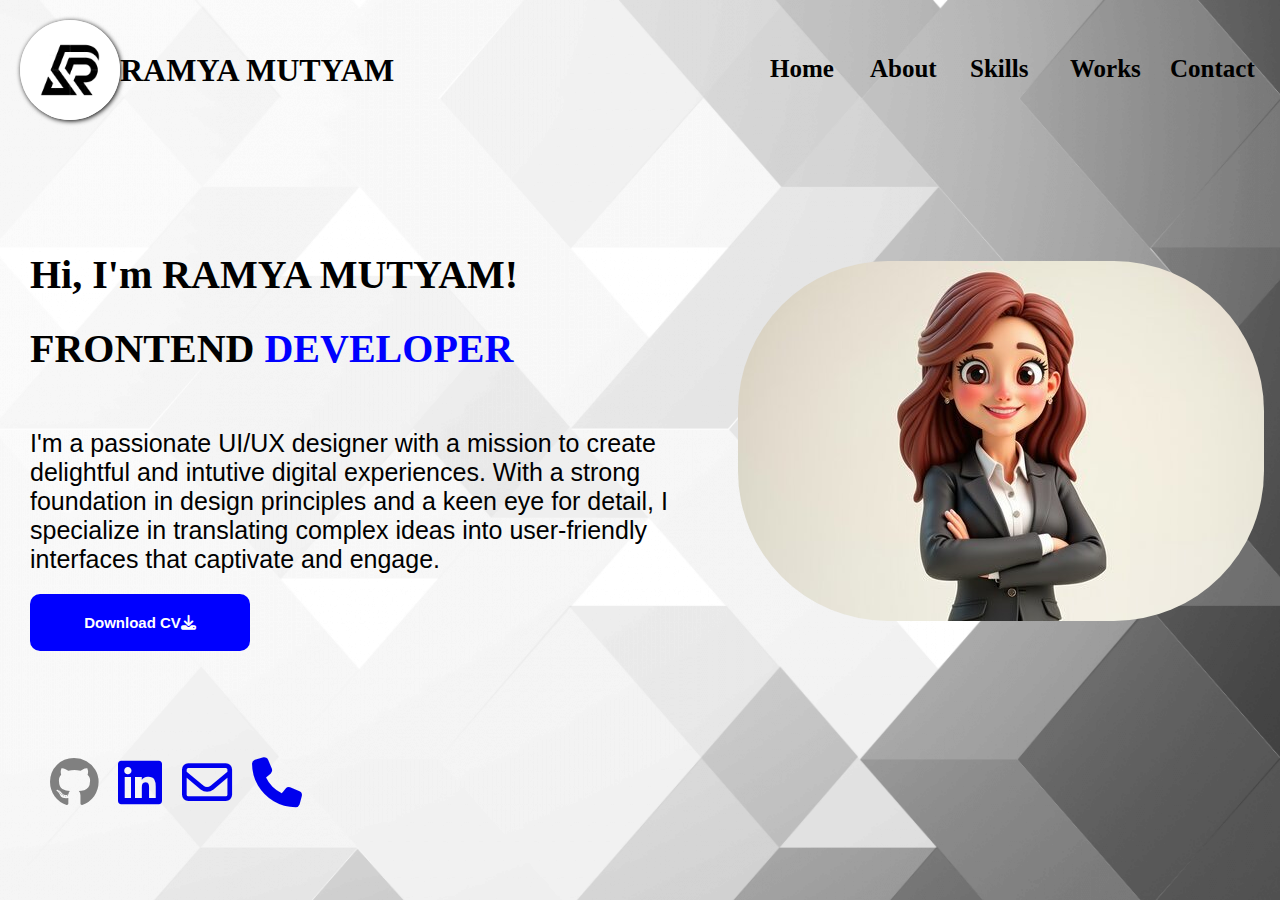
<file: index.html>
<!DOCTYPE html>
<html lang="en">
  <head>
    <meta charset="UTF-8" />
    <meta name="viewport" content="width=device-width, initial-scale=1.0" />
    <title>PORTFOLIO</title>
    <!-- This link is for adding browserIcon(Letter-R) -->
    <link rel="icon" type="image/x-icon" href="/images/Letter-R.jpeg" />
    <!-- This link is for adding font-awsome-icons into our page -->
    <link
      rel="stylesheet"
      href="https://cdnjs.cloudflare.com/ajax/libs/font-awesome/6.5.0/css/all.min.css"
    />
    <!-- And this link is normal css link -->
    <link rel="stylesheet" href="style.css" />
  </head>
  <body class="portfolioPage">
    <!-- navBar -->
    <nav class="navBar">
      <div style="display: flex; align-items: center">
        <img
          class="navImage"
          src="images/Letter-R.jpeg"
          alt="Letter-R"
          width="100px"
          height="100px"
          style="color: red"
        />
        <h1>RAMYA MUTYAM</h1>
      </div>
      <div>
        <ul class="navList" style="display: flex; list-style-type: none">
          <li class="navListItems">
            <a href="#portfolioPage" target="self">Home</a>
          </li>
          <li class="navListItems">
            <a href="SecondaryPages/About.html" target="self">About</a>
          </li>
          <li class="navListItems">
            <a href="SecondaryPages/Skills.html" target="self">Skills</a>
          </li>
          <li class="navListItems">
            <a href="SecondaryPages/Works.html" target="self">Works</a>
          </li>
          <li class="navListItems">
            <a href="SecondaryPages/Contact.html" target="self">Contact</a>
          </li>
        </ul>
      </div>
    </nav>
    <!-- Main -->
    <main class="main">
      <div class="mainLeft">
        <h1>Hi, I'm RAMYA MUTYAM!</h1>
        <h1>
          FRONTEND
          <span class="animated-rotate" style="color: blue">DEVELOPER</span>
        </h1>
        <div class="description">
          I'm a passionate UI/UX designer with a mission to create delightful
          and intutive digital experiences. With a strong foundation in design
          principles and a keen eye for detail, I specialize in translating
          complex ideas into user-friendly interfaces that captivate and engage.
        </div>
        <button class="cv">
          <a class="cvA" href="RAMYA_Resume.pdf" download
            >Download CV<i class="fa-solid fa-download"></i
          ></a>
        </button>
      </div>
      <div class="mainRight">
        <img src="/images/GirlImage.jpeg" alt="my_Image" />
      </div>
    </main>
    <div class="connections">
        <a target="_blank" class="github" href="https://github.com/ramya0098"
          ><i class="fa-brands fa-github"></i></a>
        <a target="_blank" class="linkedin" href="https://www.linkedin.com/in/ramya-ramya-a3058b392/"
          ><i class="fa-brands fa-linkedin"></i></a>
        <a target="_blank" class="mail" href="mailto:ramyamutyam0098@gmail.com"
          ><i class="fa-regular fa-envelope"></i></a>
        <a target="_blank" class="tel" href="tel:+919876543210"><i class="fa-solid fa-phone"></i></a>
    </div>

    <script src="script.js"></script>
  </body>
</html>
</file>
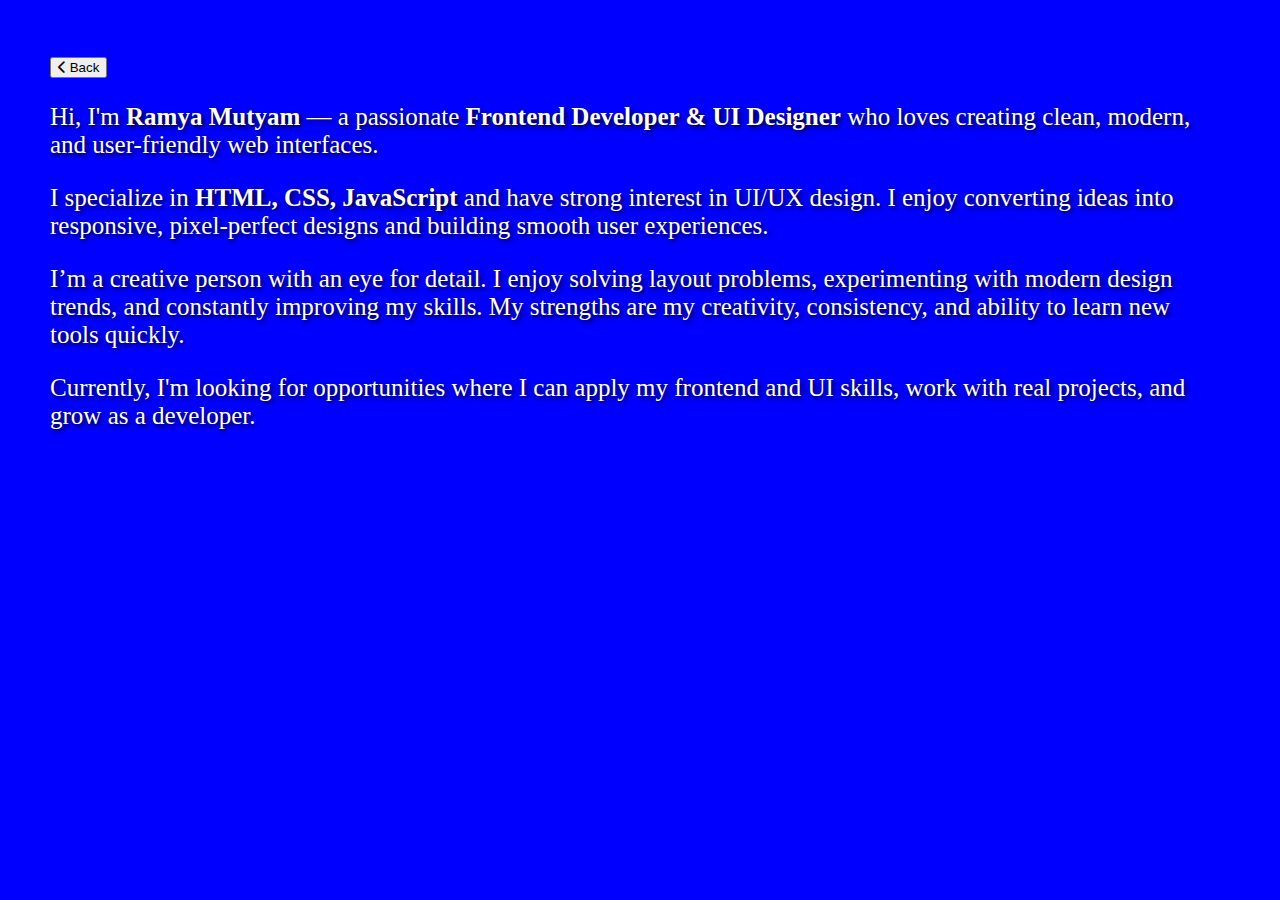
<file: SecondaryPages/About.html>
<!DOCTYPE html>
<html lang="en">
<head>
    <meta charset="UTF-8">
    <meta name="viewport" content="width=device-width, initial-scale=1.0">
    <title>About</title>
      <link
      rel="stylesheet"
      href="https://cdnjs.cloudflare.com/ajax/libs/font-awesome/6.5.0/css/all.min.css"
    />
     <link rel="stylesheet" href="../SecondaryPagesStyles/About.css">
</head>
<body class="AboutPage">
 <div class="backContainer"> <a href="/index.html"><button class="back" >
  <i class="fa-solid fa-chevron-left"> </i>
  Back</button></a></div>
    <p>
  Hi, I'm <strong>Ramya Mutyam</strong> — a passionate
  <strong>Frontend Developer & UI Designer</strong> who loves creating clean,
  modern, and user-friendly web interfaces.
</p>

<p>
  I specialize in <strong>HTML, CSS, JavaScript</strong> and have strong
  interest in UI/UX design. I enjoy converting ideas into responsive,
  pixel-perfect designs and building smooth user experiences.
</p>

<p>
  I’m a creative person with an eye for detail. I enjoy solving layout
  problems, experimenting with modern design trends, and constantly improving
  my skills. My strengths are my creativity, consistency, and ability to 
  learn new tools quickly.
</p>

<p>
  Currently, I'm looking for opportunities where I can apply my frontend and
  UI skills, work with real projects, and grow as a developer.
</p>

</body>
</html>
</file>
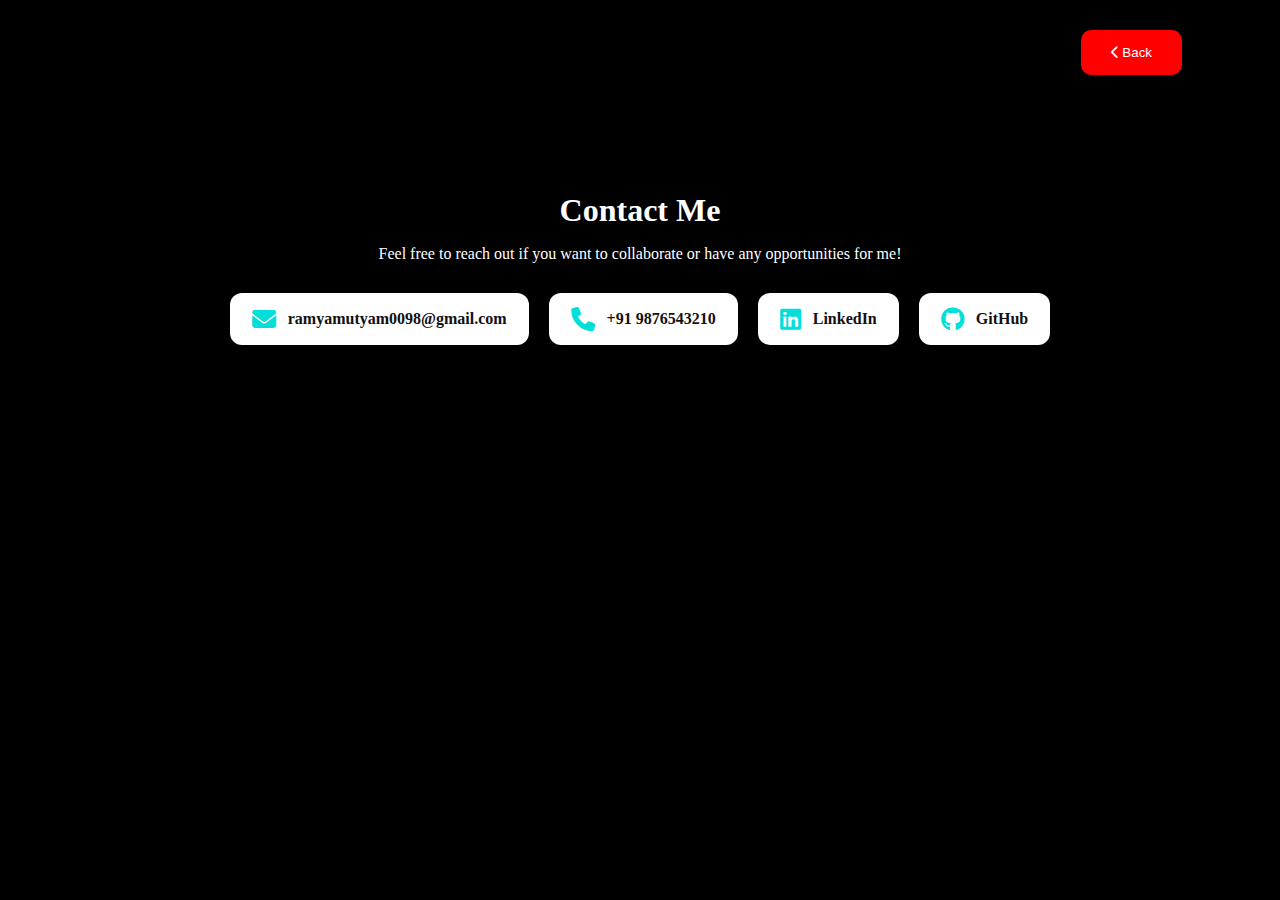
<file: SecondaryPages/Contact.html>
<!DOCTYPE html>
<html lang="en">
<head>
    <meta charset="UTF-8">
    <meta name="viewport" content="width=device-width, initial-scale=1.0">
    <title>Contact</title>
     <link
      rel="stylesheet"
      href="https://cdnjs.cloudflare.com/ajax/libs/font-awesome/6.5.0/css/all.min.css"
    />
    <link rel="stylesheet" href="../SecondaryPagesStyles/Contact.css">
</head>
<body class="contactpage">
  <div class="backContainer"> <a href="/index.html"><button class="back" >
  <i class="fa-solid fa-chevron-left"> </i>
  Back</button></a></div>

    <section id="contact" class="contact-section">
  <h2 style="color: white;">Contact Me</h2>
  <p class="contact-intro">
    Feel free to reach out if you want to collaborate or have any opportunities for me!
  </p>

  <div class="contact-items">

    <a href="mailto:yourmail@gmail.com" class="contact-card">
      <i class="fa-solid fa-envelope"></i>
      <span>ramyamutyam0098@gmail.com</span>
    </a>

    <a href="tel:+919876543210" class="contact-card">
      <i class="fa-solid fa-phone"></i>
      <span>+91 9876543210</span>
    </a>

    <a href="https://www.linkedin.com/in/yourid" target="_blank" class="contact-card">
      <i class="fa-brands fa-linkedin"></i>
      <span>LinkedIn</span>
    </a>

    <a href="https://github.com/yourid" target="_blank" class="contact-card">
      <i class="fa-brands fa-github"></i>
      <span>GitHub</span>
    </a>

  </div>
</section>

</body>
</html>
</file>
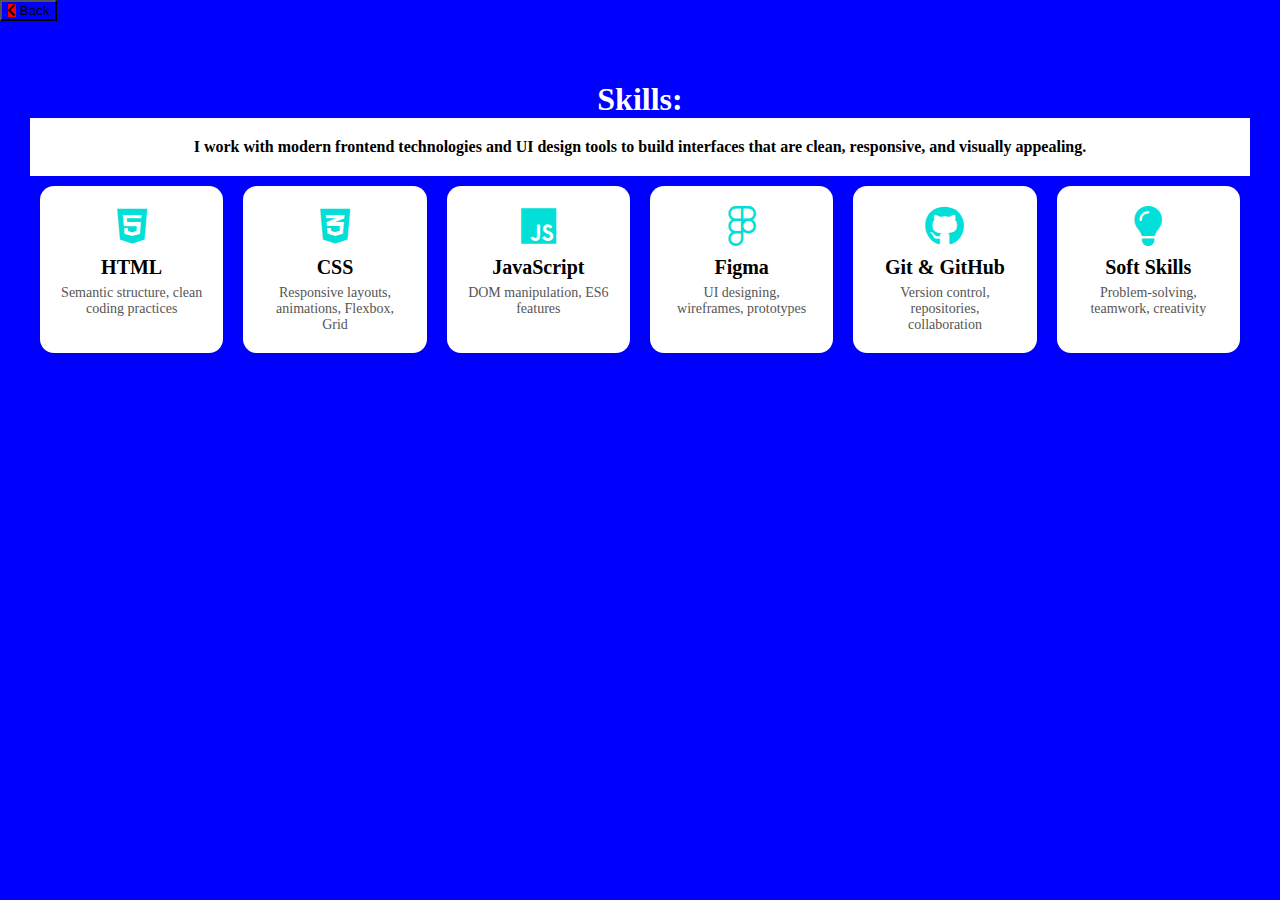
<file: SecondaryPages/Skills.html>
<!DOCTYPE html>
<html lang="en">
<head>
    <meta charset="UTF-8">
    <meta name="viewport" content="width=device-width, initial-scale=1.0">
    <title>Skills</title>
      <link
      rel="stylesheet"
      href="https://cdnjs.cloudflare.com/ajax/libs/font-awesome/6.5.0/css/all.min.css"/>
    <link rel="stylesheet" href="../SecondaryPagesStyles/Skills.css">
</head>
<body>
   <div class="backContainer"> <a href="/index.html"><button class="back"  >
  <i style="background-color: red;" class="fa-solid fa-chevron-left"> </i>
  Back</button></a></div>
  
<section id="skills" class="skills-section">
     <h1 style="color:white">Skills:</h1>
   <p class="skill-intro">
  I work with modern frontend technologies and UI design tools to build interfaces
  that are clean, responsive, and visually appealing.
   </p>

  <div class="skills-grid">

    <div class="skill-card">
      <i class="fa-brands fa-html5"></i>
      <h3>HTML</h3>
      <p>Semantic structure, clean coding practices</p>
    </div>

    <div class="skill-card">
      <i class="fa-brands fa-css3-alt"></i>
      <h3>CSS</h3>
      <p>Responsive layouts, animations, Flexbox, Grid</p>
    </div>

    <div class="skill-card">
      <i class="fa-brands fa-js"></i>
      <h3>JavaScript</h3>
      <p>DOM manipulation, ES6 features</p>
    </div>

    <div class="skill-card">
      <i class="fa-brands fa-figma"></i>
      <h3>Figma</h3>
      <p>UI designing, wireframes, prototypes</p>
    </div>

    <div class="skill-card">
      <i class="fa-brands fa-github"></i>
      <h3>Git & GitHub</h3>
      <p>Version control, repositories, collaboration</p>
    </div>

    <div class="skill-card">
      <i class="fa-solid fa-lightbulb"></i>
      <h3>Soft Skills</h3>
      <p>Problem-solving, teamwork, creativity</p>
    </div>

  </div>
</section>

</body>
</html>
</file>
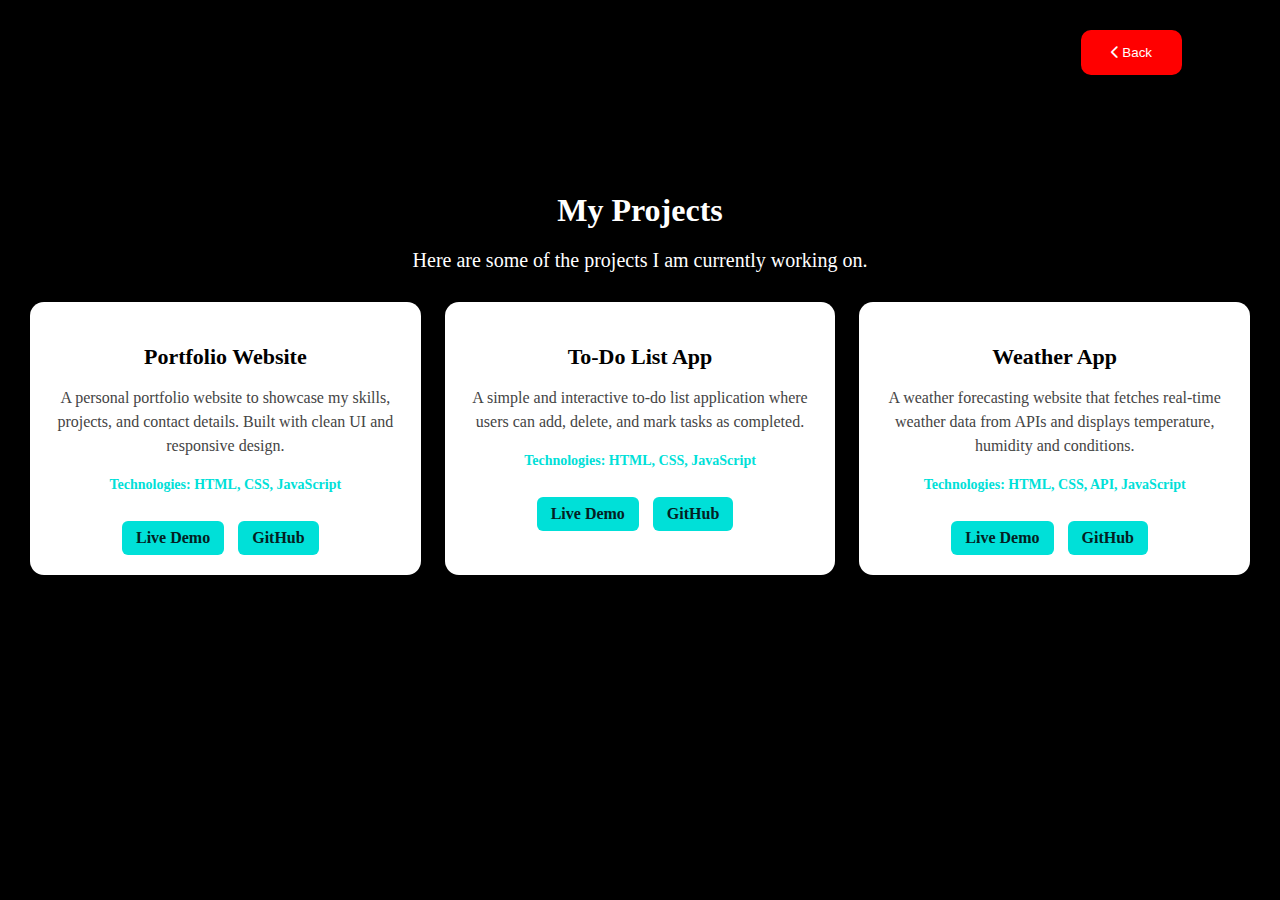
<file: SecondaryPages/Works.html>
<!DOCTYPE html>
<html lang="en">
<head>
    <meta charset="UTF-8">
    <meta name="viewport" content="width=device-width, initial-scale=1.0">
    <title>Works</title>
     <link
      rel="stylesheet"
      href="https://cdnjs.cloudflare.com/ajax/libs/font-awesome/6.5.0/css/all.min.css"
    />
    <link rel="stylesheet" href="../SecondaryPagesStyles/Works.css">
</head>
<body class="workspage">
  <div class="backContainer"> <a href="/index.html"><button class="back" >
  <i class="fa-solid fa-chevron-left"> </i>
  Back</button></a></div>
  
    <section id="works" class="works-section">
  <h2 style="color: white;">My Projects</h2>
  <p class="works-intro">Here are some of the projects I am currently working on.</p>

  <div class="projects-grid">

    <!-- Project 1 -->
    <div class="project-card">
      <h3>Portfolio Website</h3>
      <p>
        A personal portfolio website to showcase my skills, projects, and contact details.
        Built with clean UI and responsive design.
      </p>
      <p class="tech">Technologies: HTML, CSS, JavaScript</p>

      <div class="project-links">
        <a href="https://ramya0098.github.io/Portfolio/" target="_blank">Live Demo</a>
        <a href="https://github.com/ramya0098/Portfolio" target="_blank">GitHub</a>
      </div>
    </div>

    <!-- Project 2 -->
    <div class="project-card">
      <h3>To-Do List App</h3>
      <p>
        A simple and interactive to-do list application where users can add, delete,
        and mark tasks as completed.
      </p>
      <p class="tech">Technologies: HTML, CSS, JavaScript</p>

      <div class="project-links">
        <a href="https://ramya0098.github.io/ToDoApp/" target="_blank">Live Demo</a>
        <a href="https://github.com/ramya0098/ToDoApp" target="_blank">GitHub</a>
      </div>
    </div>

    <!-- Project 3 -->
    <div class="project-card">
      <h3>Weather App</h3>
      <p>
        A weather forecasting website that fetches real-time weather data from APIs
        and displays temperature, humidity and conditions.
      </p>
      <p class="tech">Technologies: HTML, CSS, API, JavaScript</p>

      <div class="project-links">
        <a href="https://ramya0098.github.io/Weather-App/" target="_blank">Live Demo</a>
        <a href="https://github.com/ramya0098/Weather-App" target="_blank">GitHub</a>
      </div>
    </div>

  </div>
</section>

</body>
</html>
</file>
<file: style.css>
/* full page */
.portfolioPage{
    margin: 0;
    width: 100vw;
    height: 100vh;
    background: url(images/wp7453607.png);
    background-repeat: no-repeat;
    background-size: cover;
}
/* navBar Section*/
.navBar{
    padding: 20px;
    display: flex;
    justify-content: space-between;
}
.navImage{
    border-radius: 50px;
    box-shadow: 1px 1px 5px black;
}
.navList{
    font-size: 25px;
    font-weight: bold;
    display: flex;
    align-items: center;
}
.navList li{
    width:80px;
    margin: 10px;
}
.navListItems a{
     color: black;
     text-decoration: none;
}
.navListItems:hover{
    font-size: 20px;
    color: gray;
    cursor: pointer;
}
/* Main Section */
.main{
    padding: 10px 30px;
    height: 65vh;
    display: flex;
    align-items: center;
}

.mainLeft{
    width: 60vw;
}
.mainLeft h1{
    font-size: 40px;
}
.mainRight{
    width: 40vw;
}
.description{
    height: 120px;
    padding: 30px 0px;
    font-size: 25px;
    font-family:  'Arial Narrow', Arial, sans-serif;
}
.cv{
    width:220px;
    padding: 20px 45px;
    margin:15px 10px 10px 0;
    border-radius: 10px;
    border: none;
    background-color: blue;
    color: white !important;
    font-weight: bold;
    font-size: 15px;
}
.cvA{
     color: white !important;
     text-decoration: none;
}
.cv:hover{
    cursor: pointer;
    box-shadow: 5px 5px 6px 2px rgb(165, 152, 152);
}
.mainRight img{
    border-radius: 150px;
}

/* animation */
@keyframes rotateText {
  0%   { transform: rotate(45deg); }
  100% { transform: rotate(0deg); }
}

.animated-rotate {
  display: inline-block;
  animation: rotateText 3s linear infinite;
}

/*  */
.connections{
    display: flex;
    padding: 0 40px;
}
.connections a{
    padding: 10px;
    font-size: 50px;
}
.github{
     color: gray;
}
.github:hover{
   cursor: pointer;
   color: black;
}
.linkedin:hover{
    color: blue;
    cursor: pointer;
}
.mail:hover,.tel:hover{
    color:blue;
    cursor: pointer;
}
/* ..............................ANIMATION......................... */
</file>
<file: SecondaryPagesStyles/About.css>
.AboutPage{
    margin: 0;
    background-color: blue;
    width: 90vw;
    height: 80vh;
    padding: 50px;
    font-size: 25px;
    color: white;
    text-shadow: 2px 2px 5px black;
}
</file>
<file: SecondaryPagesStyles/Contact.css>
.contactpage{
    margin: 0;
    background-color: black;
}
.contact-section {
  padding: 60px 30px;
  text-align: center;
}

.contact-section h2 {
  font-size: 32px;
  margin-bottom: 10px;
}
.backContainer{
  margin: 30px;
   display: flex;
   flex-direction: row-reverse; 
    width: 90vw;
}
.back{
    padding:15px 30px;
    border-radius: 10px;
    border: none;
    color: white;
    background-color: red;
}
.back:hover{
    cursor: pointer;
    box-shadow: 2px 2px 5px black;

}

.contact-intro {
  color:white;
  margin-bottom: 30px;
}

.contact-items {
  display: flex;
  justify-content: center;
  flex-wrap: wrap;
  gap: 20px;
}

.contact-card {
  background: #fff;
  padding: 14px 22px;
  display: flex;
  align-items: center;
  gap: 12px;
  text-decoration: none;
  color: #111;
  font-weight: 600;
  border-radius: 12px;
  box-shadow: 0 4px 12px rgba(0,0,0,0.1);
  transition: .3s ease;
}

.contact-card i {
  font-size: 24px;
  color: #00e0d8;
}

.contact-card:hover {
  transform: translateY(-5px);
  box-shadow: 0 8px 20px rgba(0,0,0,0.12);
}
</file>
<file: SecondaryPagesStyles/Skills.css>
*{
background-color:rgb(110, 110, 228);
background-color: blue;
margin: 0;
}
.skill-intro{
    font-weight: bold;
    padding :20px
    /* color: aqua; */
}
.skills-section {
  padding: 60px 30px;
  text-align: center;
}

.skills-section h2 {
  font-size: 32px;
  margin-bottom: 10px;
}

.skills-grid {
 display:flex;
}

.skill-card i, p,h3{
    background-color: white;
}
.skill-card {
  width:200px;
  margin:10px;
  background: white !important;
  padding: 20px;
  border-radius: 14px;
  box-shadow: 0 4px 12px rgba(0,0,0,0.08);
  transition: transform 0.3s, box-shadow 0.3s;
}

.skill-card:hover {
  transform: translateY(-6px);
  box-shadow: 0 8px 22px rgba(0,0,0,0.12);
}

.skill-card i {
  font-size: 40px;
  color: #00e0d8;
  margin-bottom: 10px;
}

.skill-card h3 {
  font-size: 20px;
  margin-bottom: 6px;
}

.skill-card p {
  font-size: 14px;
  color: #555;
}
</file>
<file: SecondaryPagesStyles/Works.css>
.workspage{
    margin: 0;
    background-color: black;
}
.works-section {
  padding: 60px 30px;
  text-align: center;
}

.works-section h2 {
  font-size: 32px;
  margin-bottom: 10px;
}

.works-intro {
  color:white;
  font-size: 20px;
  margin-bottom: 30px;
}
.backContainer{
   display: flex;
   margin: 30px;
   flex-direction: row-reverse; 
    width: 90vw;
}
.back{
    padding:15px 30px;
    border-radius: 10px;
    border: none;
    color: white;
    background-color: red;
}
.back:hover{
    cursor: pointer;
    box-shadow: 2px 2px 5px black;

}

.projects-grid {
  display: grid;
  grid-template-columns: repeat(auto-fit, minmax(260px, 1fr));
  gap: 24px;
}

.project-card {
  background: #fff;
  padding: 20px;
  border-radius: 14px;
  box-shadow: 0 4px 12px rgba(0,0,0,0.1);
  transition: .3s ease;
}

.project-card:hover {
  transform: translateY(-6px);
  box-shadow: 0 6px 20px rgba(0,0,0,0.15);
}

.project-card h3 {
  font-size: 22px;
  margin-bottom: 8px;
}

.project-card p {
  color: #444;
  line-height: 1.5;
}

.project-card .tech {
  margin-top: 8px;
  font-size: 14px;
  color: #00e0d8;
  font-weight: 600;
}

.project-links a {
  display: inline-block;
  margin-right: 10px;
  margin-top: 12px;
  padding: 8px 14px;
  background: #00e0d8;
  color: #042022;
  text-decoration: none;
  font-weight: 600;
  border-radius: 6px;
  transition: .3s;
}

.project-links a:hover {
  background: #0ff1e2;
}
</file>
